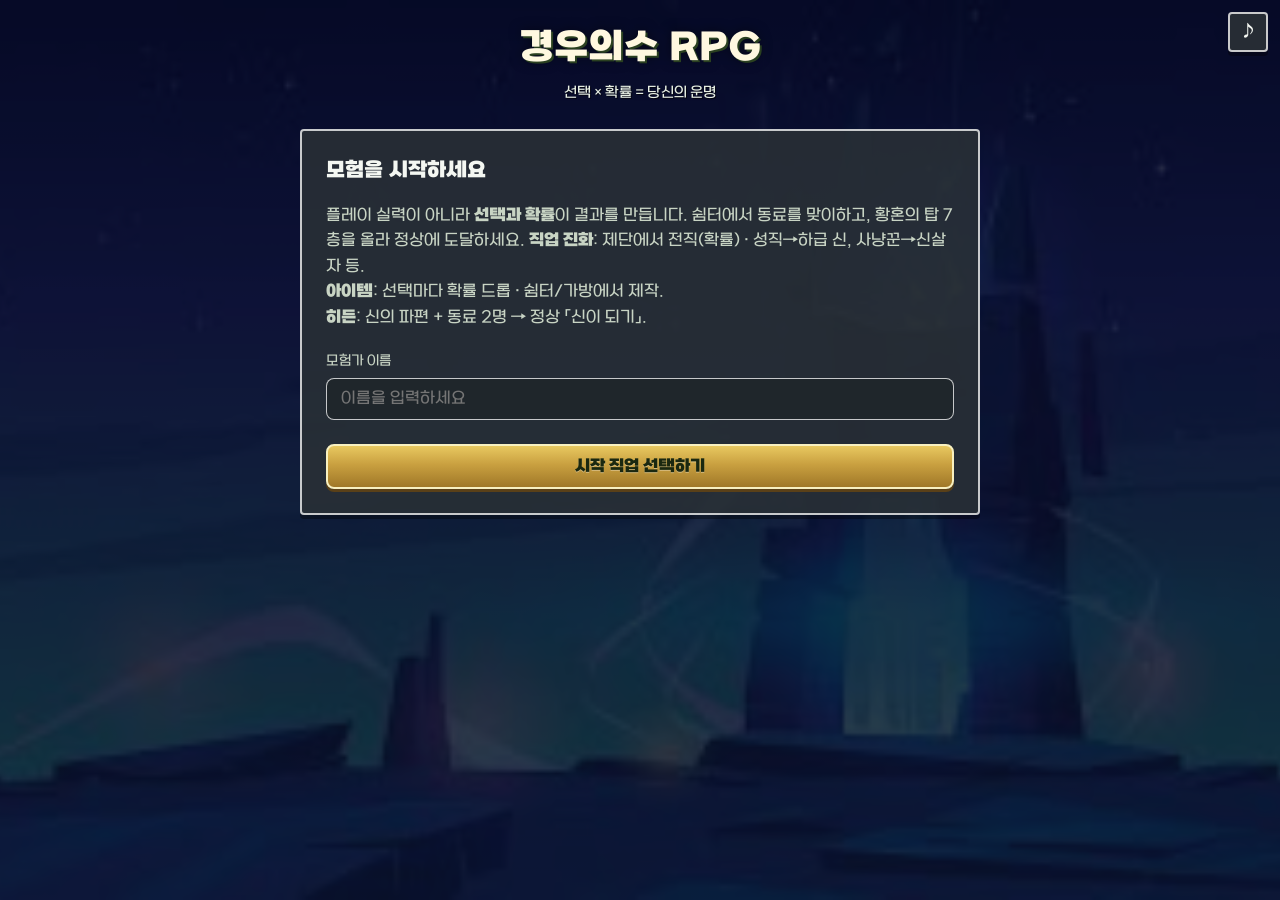
<file: index.html>
<!DOCTYPE html>
<html lang="ko">
  <head>
    <meta charset="UTF-8" />
    <meta http-equiv="refresh" content="0; url=game.html" />
    <title>경우의수 RPG</title>
    <script>
      location.replace("game.html");
    </script>
  </head>
  <body>
    <p><a href="game.html">경우의수 RPG로 이동</a></p>
  </body>
</html>
</file>
<file: css/style.css>
@font-face {
  font-family: "SB Gothic";
  src: url("../fonts/SB-Gothic-L.ttf") format("truetype");
  font-weight: 400;
  font-style: normal;
  font-display: swap;
}

@font-face {
  font-family: "SB Gothic";
  src: url("../fonts/SB-Gothic-M.ttf") format("truetype");
  font-weight: 500;
  font-style: normal;
  font-display: swap;
}

@font-face {
  font-family: "SB Gothic";
  src: url("../fonts/SB-Gothic-B.ttf") format("truetype");
  font-weight: 700;
  font-style: normal;
  font-display: swap;
}

:root {
  --bg: #1a2e1f;
  --surface: rgba(42, 48, 54, 0.88);
  --surface2: rgba(32, 38, 44, 0.92);
  --border: rgba(255, 255, 255, 0.75);
  --border-dim: rgba(255, 255, 255, 0.45);
  --text: #f4f7f2;
  --muted: #c8d4c4;
  --accent: #f0d060;
  --accent-dim: #b8942a;
  --good: #6ee07a;
  --bad: #f87171;
  --special: #a78bfa;
  --neutral: #b8c4b8;
  --font-display: "SB Gothic", "Malgun Gothic", sans-serif;
  --font-body: "SB Gothic", "Malgun Gothic", sans-serif;
  --radius: 4px;
  --shadow: 0 4px 0 rgba(0, 0, 0, 0.35);
}

*,
*::before,
*::after {
  box-sizing: border-box;
}

button,
input,
textarea,
select {
  font-family: inherit;
}

html {
  font-size: 16px;
  scroll-behavior: smooth;
  font-family: var(--font-body);
}

body {
  margin: 0;
  min-height: 100dvh;
  font-family: var(--font-body);
  background: #0c1428;
  color: var(--text);
  line-height: 1.6;
}

/* 배경 — forest-bg.png (밤·포털 판타지 일러스트) */
.pixel-bg {
  position: fixed;
  inset: 0;
  z-index: 0;
  overflow: hidden;
  pointer-events: none;
}

.pixel-bg__sky {
  position: absolute;
  inset: 0;
  background: linear-gradient(180deg, #0a1028 0%, #142040 40%, #1a4868 100%);
}

.pixel-bg__image {
  position: absolute;
  inset: 0;
  background-image: url("../img/forest-bg.png");
  background-size: cover;
  background-position: 68% center;
  background-repeat: no-repeat;
}

.pixel-bg__shade {
  position: absolute;
  inset: 0;
  background: linear-gradient(
    180deg,
    rgba(4, 8, 20, 0.12) 0%,
    rgba(4, 8, 20, 0.06) 50%,
    rgba(2, 6, 14, 0.22) 100%
  );
}

body:not(.game-started) .pixel-bg__image {
  opacity: 0.55;
}

body:not(.game-started) .pixel-bg__shade {
  background: rgba(6, 10, 24, 0.68);
}

body.game-started .pixel-bg__sky {
  opacity: 0;
}

body.game-started .pixel-bg__image {
  opacity: 1;
}

body.game-started .pixel-bg__shade {
  background: linear-gradient(
    180deg,
    rgba(0, 0, 0, 0.08) 0%,
    rgba(0, 0, 0, 0) 45%,
    rgba(0, 0, 0, 0.2) 100%
  );
}

/* 배경음악 토글 */
.bgm-toggle {
  position: fixed;
  top: 0.75rem;
  right: 0.75rem;
  z-index: 20;
  width: 2.5rem;
  height: 2.5rem;
  padding: 0;
  font-size: 1.15rem;
  line-height: 1;
  color: var(--text);
  background: rgba(42, 48, 54, 0.92);
  border: 2px solid var(--border);
  border-radius: var(--radius);
  box-shadow: var(--shadow);
  cursor: pointer;
  transition: background 0.2s, border-color 0.2s, transform 0.15s;
}

.bgm-toggle:hover {
  border-color: var(--accent);
  transform: translateY(-1px);
}

.bgm-toggle.bgm-on {
  color: #1a2418;
  background: var(--accent);
  border-color: #fff8e0;
}

.bgm-toggle.bgm-muted {
  opacity: 0.75;
}

#app {
  position: relative;
  z-index: 1;
  max-width: 720px;
  margin: 0 auto;
  padding: 1.25rem;
  min-height: 100dvh;
}

body.game-started #app {
  max-width: 1100px;
}

#stats-bar,
#player-info {
  display: none;
}

body.game-started #stats-bar {
  display: grid;
}

body.game-started #player-info {
  display: block;
}

.companions-bar {
  display: none;
  font-size: 0.85rem;
  color: var(--text);
  margin: -0.5rem 0 1rem;
  padding: 0.5rem 0.75rem;
  background: var(--surface);
  border: 2px solid var(--border);
  border-radius: var(--radius);
  box-shadow: var(--shadow);
}

body.game-started .companions-bar {
  display: block;
}

.inventory-quick {
  display: none;
  font-size: 0.8rem;
  color: var(--text);
  margin: -0.5rem 0 1rem;
  padding: 0.5rem 0.75rem;
  background: var(--surface);
  border: 2px solid var(--border);
  border-radius: var(--radius);
  box-shadow: var(--shadow);
}

body.game-started .inventory-quick {
  display: block;
}

.camp-tabs {
  display: flex;
  gap: 0.35rem;
  margin-bottom: 1rem;
}

.camp-tab {
  flex: 1;
  padding: 0.5rem;
  border: 1px solid var(--border);
  background: var(--surface2);
  color: var(--muted);
  border-radius: 8px;
  cursor: pointer;
  font-family: inherit;
}

.camp-tab.active {
  border-color: var(--accent);
  color: var(--accent);
  background: rgba(201, 162, 39, 0.1);
}

.camp-panel {
  display: none;
  margin-bottom: 1rem;
}

.camp-panel.active {
  display: block;
}

.inventory-list,
.craft-list {
  list-style: none;
  margin: 0 0 1rem;
  padding: 0;
}

.inventory-list li,
.craft-list li {
  display: flex;
  align-items: center;
  justify-content: space-between;
  gap: 0.5rem;
  padding: 0.55rem 0;
  border-bottom: 1px solid var(--surface2);
  font-size: 0.9rem;
}

.inventory-list li.empty {
  color: var(--muted);
  justify-content: center;
}

.item-actions {
  display: flex;
  gap: 0.35rem;
  flex-shrink: 0;
}

.btn-small {
  padding: 0.3rem 0.55rem;
  font-size: 0.75rem;
  border-radius: 6px;
  border: 1px solid var(--border);
  background: var(--surface2);
  color: var(--text);
  cursor: pointer;
  font-family: inherit;
}

.btn-small:hover:not(:disabled) {
  border-color: var(--accent);
}

.btn-craft-unaffordable {
  background: rgba(185, 28, 28, 0.92);
  border-color: #fca5a5;
  color: #fff;
  cursor: not-allowed;
  font-weight: 700;
}

.btn-craft-unaffordable:hover {
  border-color: #fca5a5;
}

.btn-craft-unaffordable:disabled {
  opacity: 1;
}

.equipped-display {
  font-size: 0.85rem;
  color: var(--accent);
  margin: 0 0 0.5rem;
}

.rest-status {
  font-size: 0.85rem;
  color: var(--muted);
  margin-top: 0.5rem;
}

/* 이벤트 화면 — 참고 UI (숲 배경 위 픽셀 패널) */
.pixel-box {
  background: rgba(28, 32, 36, 0.82);
  border: 2px solid var(--border);
  border-radius: var(--radius);
  box-shadow: 0 3px 0 rgba(0, 0, 0, 0.4);
}

.event-scene {
  display: flex;
  flex-direction: column;
  gap: 0.65rem;
  max-width: 100%;
}

body.game-started #screen-game {
  margin-top: -0.5rem;
}

.event-title-box {
  display: inline-block;
  align-self: flex-start;
  padding: 0.4rem 0.9rem;
}

.event-title-box h2 {
  margin: 0;
  font-family: var(--font-display);
  font-size: 1.05rem;
  font-weight: 700;
}

.event-story-box {
  padding: 0.85rem 1rem;
  max-width: 52rem;
}

.event-story-box p {
  margin: 0;
  font-size: 0.92rem;
  line-height: 1.65;
  color: var(--text);
}

.event-hint-line {
  margin: 0;
  padding: 0 0.25rem;
  font-size: 0.8rem;
  color: var(--accent);
  text-shadow: 1px 1px 0 rgba(0, 0, 0, 0.5);
}

.event-cases-bar {
  padding: 0.55rem 0.85rem;
  font-size: 0.8rem;
  color: var(--muted);
  text-align: center;
  max-width: 36rem;
  align-self: center;
  width: 100%;
}

.event-layout {
  display: flex;
  flex-wrap: wrap;
  gap: 0.75rem;
  align-items: flex-start;
}

.event-layout .prob-panel {
  flex: 0 0 14.5rem;
  max-width: 100%;
}

.event-layout .event-choices-wrap {
  flex: 1 1 16rem;
  min-width: 0;
}

.utility-sidebar {
  flex: 0 0 11.5rem;
  min-width: 10.5rem;
  display: none;
  flex-direction: column;
  gap: 0.65rem;
}

.utility-sidebar.visible {
  display: flex;
}

.event-choices-wrap {
  min-width: 0;
  position: relative;
}

.choice-travel-msg {
  position: absolute;
  inset: 0;
  z-index: 2;
  display: flex;
  align-items: center;
  justify-content: center;
  min-height: 6rem;
  padding: 1.25rem 1.5rem;
  margin: 0;
  font-family: var(--font-display);
  font-size: 1.05rem;
  font-weight: 700;
  text-align: center;
  line-height: 1.5;
  color: var(--accent);
  background: rgba(20, 24, 32, 0.92);
  animation: travelPulse 1.2s ease-in-out infinite;
}

.choice-travel-msg[hidden] {
  display: none !important;
}

@keyframes travelPulse {
  0%,
  100% {
    opacity: 1;
  }
  50% {
    opacity: 0.78;
  }
}

#choices-list.rolling {
  opacity: 0.35;
  pointer-events: none;
}

.choices-stack {
  display: flex;
  flex-direction: column;
  gap: 0.45rem;
}

.choices-empty {
  margin: 0 0 0.5rem;
  font-size: 0.9rem;
  color: var(--muted);
}

.choice-btn {
  display: flex;
  align-items: center;
  width: 100%;
  min-height: 2.65rem;
  padding: 0.55rem 1rem;
  text-align: left;
  font-family: var(--font-display);
  font-size: 0.95rem;
  font-weight: 600;
  color: var(--text);
  cursor: pointer;
  background: rgba(45, 50, 56, 0.92);
  border: 2px solid var(--border);
  border-radius: var(--radius);
  box-shadow: 0 3px 0 rgba(0, 0, 0, 0.35);
  transition: background 0.15s, border-color 0.15s, transform 0.12s;
}

.choice-btn:hover,
.choice-btn.is-active {
  background: rgba(58, 64, 70, 0.96);
  border-color: #fff8e0;
  transform: translateY(-1px);
}

.choice-btn:active:not(:disabled) {
  transform: translateY(1px);
  box-shadow: 0 1px 0 rgba(0, 0, 0, 0.35);
}

.choice-btn:disabled {
  opacity: 0.55;
  cursor: not-allowed;
}

.choice-btn.is-hidden-path {
  border-color: var(--special);
}

.choice-btn.is-evolution {
  border-color: var(--accent);
}

.choice-btn.is-corruption {
  border-color: var(--bad);
}

.choice-btn-text {
  flex: 1;
}

/* 오른쪽 확률 패널 */
.prob-panel {
  padding: 0.75rem 0.85rem;
  min-height: 8rem;
  font-size: 0.82rem;
}

.prob-panel-title {
  margin: 0 0 0.35rem;
  font-family: var(--font-display);
  font-size: 0.88rem;
  font-weight: 700;
  line-height: 1.35;
  color: var(--text);
}

.prob-panel-tag {
  margin: 0 0 0.5rem;
  font-size: 0.72rem;
  color: var(--muted);
}

.prob-outcomes-list {
  list-style: none;
  margin: 0;
  padding: 0;
}

.prob-outcome {
  display: flex;
  justify-content: space-between;
  align-items: flex-start;
  gap: 0.5rem;
  padding: 0.4rem 0;
  border-bottom: 1px solid rgba(255, 255, 255, 0.12);
}

.prob-outcome:last-child {
  border-bottom: none;
}

.prob-outcome-name {
  flex: 1;
  line-height: 1.35;
  color: var(--muted);
}

.prob-outcome-pct {
  flex-shrink: 0;
  font-weight: 700;
  font-variant-numeric: tabular-nums;
  color: var(--accent);
}

.prob-outcome.tag-good .prob-outcome-pct {
  color: var(--good);
}
.prob-outcome.tag-bad .prob-outcome-pct {
  color: var(--bad);
}
.prob-outcome.tag-special .prob-outcome-pct {
  color: var(--special);
}

.prob-empty {
  color: var(--muted);
  font-size: 0.8rem;
  line-height: 1.5;
  padding: 0.5rem 0;
}

.prob-panel-ev {
  margin: 0.65rem 0 0;
  padding-top: 0.5rem;
  border-top: 1px solid var(--border-dim);
  font-size: 0.78rem;
  color: var(--special);
}

.choice-card.is-utility {
  border-style: dashed;
  opacity: 0.95;
  padding: 0.85rem;
}

.choice-card.is-utility h3 {
  font-size: 0.9rem;
  margin-bottom: 0.35rem;
}

.choice-card.is-utility p {
  font-size: 0.75rem;
  color: var(--muted);
  margin: 0 0 0.6rem;
}

.choice-card.is-utility .btn {
  width: 100%;
  margin-top: 0;
  padding: 0.55rem 0.5rem;
  font-size: 0.85rem;
}

.utility-heading {
  font-size: 0.75rem;
  color: var(--muted);
  margin: 0 0 0.25rem;
  font-family: var(--font-display);
  text-transform: uppercase;
  letter-spacing: 0.04em;
}

@media (max-width: 900px) {
  .event-layout .prob-panel {
    flex: 1 1 100%;
    order: 3;
  }

  .event-choices-wrap {
    order: 2;
    flex: 1 1 100%;
  }

  .utility-sidebar.visible {
    order: 1;
    flex: 1 1 100%;
    flex-direction: row;
    flex-wrap: wrap;
  }

  .utility-sidebar .choice-card.is-utility {
    flex: 1 1 9rem;
  }
}

@media (max-width: 640px) {
  .choice-btn {
    font-size: 0.88rem;
    min-height: 2.45rem;
  }
}

.loot-hint {
  font-size: 0.75rem;
  color: var(--good);
  margin-top: 0.2rem;
}

.enemy-tag {
  display: inline-block;
  font-size: 0.75rem;
  color: #fbbf24;
  margin-top: 0.35rem;
}

.job-path-bar {
  display: none;
  font-size: 0.8rem;
  color: var(--text);
  margin: -0.5rem 0 1rem;
  padding: 0.5rem 0.75rem;
  background: var(--surface);
  border: 2px solid var(--border-dim);
  border-radius: var(--radius);
  line-height: 1.5;
  box-shadow: var(--shadow);
}

body.game-started .job-path-bar {
  display: block;
}

.job-path-label {
  color: var(--accent);
  font-weight: 600;
  margin-right: 0.35rem;
}

.job-tier-badge {
  display: inline-block;
  font-size: 0.65rem;
  padding: 0.1rem 0.35rem;
  border-radius: 4px;
  background: var(--surface2);
  color: var(--accent);
  margin-left: 0.25rem;
  vertical-align: middle;
}

.choice-card.is-evolution {
  border-color: var(--accent);
}

.choice-card.is-evolution h3::before {
  content: "전직 ";
  color: var(--accent);
  font-size: 0.75rem;
}

.choice-card.is-corruption {
  border-color: #7f1d1d;
}

.choice-card.is-corruption h3::before {
  content: "타락 ";
  color: #f87171;
  font-size: 0.75rem;
}

.companions-label {
  color: var(--accent);
  margin-right: 0.5rem;
  font-weight: 600;
}

#companions-list {
  color: var(--text);
}

.hidden-hint {
  display: block;
  margin-top: 0.35rem;
  color: var(--special);
  font-size: 0.8rem;
}

.choice-card.is-hidden-path {
  border-color: var(--special);
  box-shadow: 0 0 0 1px rgba(167, 139, 250, 0.35);
}

.choice-card.is-hidden-path h3::before {
  content: "히든 ";
  color: var(--special);
  font-size: 0.75rem;
}

.choice-card.is-recruit h3::before {
  content: "동료 ";
  color: var(--good);
  font-size: 0.75rem;
}

.end-screen-god .card {
  border-color: var(--accent);
  background: linear-gradient(180deg, #1f1a10 0%, var(--surface) 40%);
}

.end-screen-god #end-title {
  background: linear-gradient(135deg, #fde68a, var(--accent));
  -webkit-background-clip: text;
  -webkit-text-fill-color: transparent;
  background-clip: text;
  font-size: 1.75rem;
}

.hidden-ending-guide {
  margin: 1.25rem 0;
  padding: 1rem 1.15rem;
  border: 1px solid var(--special);
  border-radius: var(--radius);
  background: rgba(167, 139, 250, 0.08);
}

.hidden-ending-guide h3 {
  margin: 0 0 0.5rem;
  font-family: var(--font-display);
  font-size: 1.05rem;
  color: var(--special);
}

.hidden-ending-guide > p {
  margin: 0 0 0.75rem;
  font-size: 0.9rem;
  color: var(--text);
}

.hidden-ending-checklist {
  list-style: none;
  margin: 0 0 0.75rem;
  padding: 0;
}

.hidden-ending-checklist li {
  padding: 0.4rem 0;
  font-size: 0.88rem;
  border-bottom: 1px solid var(--surface2);
}

.hidden-ending-checklist li:last-child {
  border-bottom: none;
}

.hidden-ending-checklist li.met {
  color: var(--good);
}

.hidden-ending-checklist li.unmet {
  color: var(--muted);
}

.hidden-ending-checklist li .cond-hint {
  display: block;
  font-size: 0.78rem;
  color: var(--muted);
  margin-top: 0.15rem;
}

.hidden-ending-tip {
  margin: 0;
  font-size: 0.85rem;
  color: var(--accent);
  line-height: 1.5;
}

.screen {
  display: none;
  animation: fadeIn 0.35s ease;
}

.screen.active {
  display: block;
}

@keyframes fadeIn {
  from {
    opacity: 0;
    transform: translateY(8px);
  }
  to {
    opacity: 1;
    transform: translateY(0);
  }
}

/* Header / stats */
.site-header {
  text-align: center;
  margin-bottom: 1.5rem;
}

.site-header h1 {
  font-family: var(--font-display);
  font-size: clamp(1.75rem, 5vw, 2.25rem);
  font-weight: 700;
  margin: 0 0 0.25rem;
  color: #fff8e0;
  text-shadow: 2px 2px 0 #2a4020, 0 0 12px rgba(0, 0, 0, 0.5);
}

body.game-started .site-header h1 {
  -webkit-text-fill-color: #fff8e0;
  background: none;
}

.tagline {
  color: #e8f0e4;
  font-size: 0.9rem;
  margin: 0;
  text-shadow: 1px 1px 0 rgba(0, 0, 0, 0.6);
}

.stats-bar {
  display: grid;
  grid-template-columns: 1fr auto auto auto;
  gap: 0.75rem 1rem;
  align-items: center;
  background: var(--surface);
  border: 2px solid var(--border);
  border-radius: var(--radius);
  padding: 0.75rem 1rem;
  margin-bottom: 1.25rem;
  box-shadow: var(--shadow);
}

.stat {
  display: flex;
  flex-direction: column;
  gap: 0.15rem;
  font-size: 0.8rem;
}

.stat-label {
  color: var(--muted);
  text-transform: uppercase;
  letter-spacing: 0.05em;
  font-size: 0.7rem;
}

.stat-hp-wrap {
  grid-column: 1 / -1;
}

.hp-bar {
  height: 8px;
  background: var(--surface2);
  border-radius: 4px;
  overflow: hidden;
  margin-top: 0.25rem;
}

#stat-hp-bar {
  display: block;
  height: 100%;
  width: 100%;
  background: linear-gradient(90deg, #dc2626, var(--good));
  border-radius: 4px;
  transition: width 0.4s ease;
}

.player-info {
  font-size: 0.85rem;
  color: var(--muted);
  margin-bottom: 1rem;
}

.player-info strong {
  color: var(--accent);
}

/* Cards & forms — 픽셀 RPG UI */
.card {
  background: var(--surface);
  border: 2px solid var(--border);
  border-radius: var(--radius);
  padding: 1.5rem;
  box-shadow: var(--shadow);
}

body.game-started .tagline {
  display: none;
}

body.game-started .site-header {
  margin-bottom: 0.75rem;
}

body.game-started .stats-bar {
  background: rgba(28, 32, 36, 0.88);
}

body.game-started .player-info,
body.game-started .job-path-bar,
body.game-started .companions-bar,
body.game-started .inventory-quick {
  background: rgba(28, 32, 36, 0.75);
  border: 2px solid var(--border-dim);
  border-radius: var(--radius);
  padding: 0.4rem 0.65rem;
}

.card h2 {
  font-family: var(--font-display);
  margin: 0 0 1rem;
  font-size: 1.25rem;
}

.intro {
  color: var(--muted);
  margin-bottom: 1.25rem;
}

.field {
  margin-bottom: 1rem;
}

.field label {
  display: block;
  font-size: 0.85rem;
  color: var(--muted);
  margin-bottom: 0.35rem;
}

.field input {
  width: 100%;
  padding: 0.65rem 0.85rem;
  font-size: 1rem;
  border: 1px solid var(--border);
  border-radius: 8px;
  background: var(--surface2);
  color: var(--text);
}

.field input:focus {
  outline: 2px solid var(--accent-dim);
  border-color: var(--accent);
}

/* Buttons */
.btn {
  display: inline-flex;
  align-items: center;
  justify-content: center;
  padding: 0.7rem 1.25rem;
  font-size: 1rem;
  font-weight: 600;
  border: none;
  border-radius: 8px;
  cursor: pointer;
  transition: transform 0.15s, box-shadow 0.15s;
  font-family: inherit;
}

.btn:disabled {
  opacity: 0.45;
  cursor: not-allowed;
}

.btn-primary {
  background: linear-gradient(180deg, #e8c860 0%, #c9a040 45%, #a07828 100%);
  color: #1a2810;
  border: 2px solid #f8f0c0;
  box-shadow: 0 3px 0 #5a4018;
  width: 100%;
  margin-top: 0.5rem;
  font-weight: 700;
  text-shadow: 0 1px 0 rgba(255, 255, 255, 0.35);
}

.btn-primary:not(:disabled):hover {
  transform: translateY(-1px);
  box-shadow: 0 4px 16px rgba(201, 162, 39, 0.35);
}

.btn-ghost {
  background: transparent;
  color: var(--muted);
  border: 1px solid var(--border);
  width: 100%;
  margin-top: 0.75rem;
}

.btn-ghost:hover {
  color: var(--text);
  border-color: var(--muted);
}

/* Role selection */
.role-grid {
  display: grid;
  gap: 0.75rem;
  margin-bottom: 1rem;
}

.role-card {
  text-align: left;
  background: var(--surface2);
  border: 2px solid var(--border);
  border-radius: var(--radius);
  padding: 1rem 1.15rem;
  cursor: pointer;
  color: inherit;
  font-family: inherit;
  transition: border-color 0.2s, background 0.2s;
}

.role-card:hover {
  border-color: var(--accent-dim);
}

.role-card.selected {
  border-color: var(--accent);
  background: rgba(201, 162, 39, 0.08);
}

.role-icon {
  font-size: 1.75rem;
  display: block;
  margin-bottom: 0.35rem;
}

.role-card h3 {
  margin: 0 0 0.35rem;
  font-family: var(--font-display);
  font-size: 1.1rem;
}

.role-card p {
  margin: 0;
  font-size: 0.85rem;
  color: var(--muted);
}

/* Event — 유틸·캠프용 choice-card (가방/쉼터) */
.choice-card {
  background: rgba(45, 50, 56, 0.92);
  border: 2px solid var(--border);
  border-radius: var(--radius);
  padding: 0.85rem;
  box-shadow: 0 3px 0 rgba(0, 0, 0, 0.35);
}

.choice-card h3 {
  font-size: 0.9rem;
  margin: 0 0 0.5rem;
  font-family: var(--font-display);
}

/* Result screen */
.result-card {
  text-align: center;
  padding: 2rem 1.5rem;
}

.result-icon {
  font-size: 3rem;
  display: block;
  margin-bottom: 0.5rem;
}

.result-icon.tag-good {
  color: var(--good);
}
.result-icon.tag-bad {
  color: var(--bad);
}
.result-icon.tag-special {
  color: var(--special);
}

#result-text {
  font-family: var(--font-display);
  font-size: 1.2rem;
  margin: 0 0 0.75rem;
}

#result-delta {
  color: var(--muted);
  margin-bottom: 1.25rem;
}

#result-delta strong {
  color: var(--text);
}

/* End */
#end-title {
  font-family: var(--font-display);
  text-align: center;
  margin-bottom: 0.5rem;
}

#end-rank {
  text-align: center;
  color: var(--accent);
  font-size: 1.1rem;
  margin: 0 0 0.5rem;
}

#end-msg {
  text-align: center;
  color: var(--muted);
  margin-bottom: 1.5rem;
}

#journey-log {
  margin: 0;
  padding-left: 1.25rem;
  color: var(--muted);
  font-size: 0.9rem;
}

#journey-log li {
  margin-bottom: 0.35rem;
}

@media (min-width: 560px) {
  .role-grid {
    grid-template-columns: 1fr 1fr;
  }

  .stats-bar {
    grid-template-columns: 1fr auto auto auto;
  }

  .stat-hp-wrap {
    grid-column: auto;
  }
}

@media (min-width: 900px) {
  body.game-started #app {
    max-width: 1100px;
  }

  .role-grid {
    grid-template-columns: repeat(3, 1fr);
  }
}

#screen-role .google-form-card-wide {
  max-height: min(85vh, 720px);
  overflow-y: auto;
}

/* ── Google 입장 화면 ── */
body.entry-mode {
  background: #fff;
  color: #202124;
  font-family: var(--font-body);
}

body.entry-mode .pixel-bg,
body.entry-mode .site-header,
body.entry-mode #stats-bar,
body.entry-mode #player-info,
body.entry-mode #job-path-bar,
body.entry-mode .companions-bar,
body.entry-mode .inventory-quick {
  display: none !important;
}

body.entry-mode #app {
  max-width: none;
  padding: 0;
  min-height: 100dvh;
}

body.entry-mode .bgm-toggle {
  background: #fff;
  border-color: #dadce0;
  color: #5f6368;
  box-shadow: 0 1px 2px rgba(60, 64, 67, 0.15);
}

.google-entry {
  display: flex;
  flex-direction: column;
  align-items: center;
  justify-content: center;
  min-height: calc(100dvh - 2rem);
  padding: 2rem 1.25rem 1rem;
}

.google-logo-text {
  font-family: var(--font-body);
  font-size: clamp(2.5rem, 8vw, 3.25rem);
  font-weight: 500;
  letter-spacing: -1px;
  margin-bottom: 1.75rem;
  user-select: none;
}

.google-logo-text-sm {
  font-size: clamp(1.75rem, 5vw, 2.25rem);
  margin-bottom: 1.25rem;
}

.g-blue { color: #4285f4; }
.g-red { color: #ea4335; }
.g-yellow { color: #fbbc05; }
.g-green { color: #34a853; }

.google-form-card {
  width: 100%;
  max-width: 450px;
  padding: 2rem 2.25rem 1.75rem;
  border: 1px solid #dadce0;
  border-radius: 8px;
  background: #fff;
  box-shadow: none;
}

.google-form-card-wide {
  max-width: 720px;
}

.google-form-heading {
  margin: 0 0 0.35rem;
  font-size: 1.5rem;
  font-weight: 400;
  color: #202124;
  font-family: var(--font-body);
}

.google-form-sub {
  margin: 0 0 1.5rem;
  font-size: 1rem;
  color: #202124;
}

.google-form-hint {
  margin: 0 0 1.25rem;
  font-size: 0.875rem;
  line-height: 1.5;
  color: #5f6368;
}

.google-field {
  position: relative;
  margin-bottom: 0.5rem;
}

.google-field input {
  width: 100%;
  padding: 0.85rem 0.75rem 0.55rem;
  font-size: 1rem;
  font-family: var(--font-body);
  color: #202124;
  background: transparent;
  border: 1px solid #dadce0;
  border-radius: 4px;
  outline: none;
  transition: border-color 0.2s, box-shadow 0.2s;
}

.google-field label {
  position: absolute;
  left: 0.65rem;
  top: 50%;
  transform: translateY(-50%);
  font-size: 1rem;
  color: #5f6368;
  pointer-events: none;
  transition: top 0.15s, font-size 0.15s, color 0.15s;
  background: #fff;
  padding: 0 0.2rem;
}

.google-field input:focus,
.google-field input:not(:placeholder-shown) {
  border-color: #1a73e8;
  border-width: 2px;
  padding: calc(0.85rem - 1px) calc(0.75rem - 1px) calc(0.55rem - 1px);
}

.google-field input:focus + label,
.google-field input:not(:placeholder-shown) + label {
  top: 0;
  font-size: 0.75rem;
  color: #1a73e8;
}

.google-form-actions {
  display: flex;
  align-items: center;
  margin-top: 2rem;
}

.google-form-actions-split {
  justify-content: space-between;
}

.google-form-actions-end {
  justify-content: flex-end;
}

.google-link {
  font-size: 0.875rem;
  font-weight: 500;
  color: #1a73e8;
  text-decoration: none;
}

.google-link:hover {
  text-decoration: underline;
}

.btn-google {
  display: inline-flex;
  align-items: center;
  justify-content: center;
  min-width: 5rem;
  padding: 0.55rem 1.5rem;
  font-size: 0.875rem;
  font-weight: 500;
  font-family: var(--font-body);
  color: #fff;
  background: #1a73e8;
  border: none;
  border-radius: 4px;
  cursor: pointer;
  transition: background 0.2s, box-shadow 0.2s;
}

.btn-google:hover:not(:disabled) {
  background: #1765cc;
  box-shadow: 0 1px 3px rgba(26, 115, 232, 0.4);
}

.btn-google:disabled {
  background: #e8eaed;
  color: #80868b;
  cursor: not-allowed;
}

.google-page-footer {
  display: flex;
  flex-wrap: wrap;
  gap: 1rem 1.5rem;
  justify-content: center;
  margin-top: 1.5rem;
  font-size: 0.75rem;
  color: #5f6368;
}

body.entry-mode .google-role-grid .role-card {
  background: #fff;
  border: 1px solid #dadce0;
  border-radius: 8px;
  box-shadow: none;
  color: #202124;
  text-align: left;
  transition: border-color 0.2s, box-shadow 0.2s;
}

body.entry-mode .google-role-grid .role-card:hover {
  border-color: #1a73e8;
  box-shadow: 0 1px 6px rgba(26, 115, 232, 0.2);
}

body.entry-mode .google-role-grid .role-card.selected {
  border-color: #1a73e8;
  border-width: 2px;
  background: #e8f0fe;
  box-shadow: 0 1px 6px rgba(26, 115, 232, 0.25);
}

body.entry-mode .google-role-grid .role-card p {
  color: #5f6368;
}

@media (max-width: 520px) {
  .google-form-card {
    padding: 1.5rem 1.25rem;
    border: none;
  }

  .google-form-actions-split {
    flex-direction: column-reverse;
    align-items: stretch;
    gap: 1rem;
  }

  .btn-google {
    width: 100%;
    padding: 0.75rem;
  }
}

/* index.html — 게임 포털 (GitHub Pages 공유) */
body.portal-page {
  margin: 0;
  min-height: 100dvh;
  background: radial-gradient(ellipse at 50% 20%, #1a2840 0%, #0a0e18 55%, #050810 100%);
  color: #e8ecf4;
  font-family: var(--font-body);
}

.portal-wrap {
  max-width: 420px;
  margin: 0 auto;
  padding: 2.5rem 1.25rem 2rem;
  min-height: 100dvh;
  display: flex;
  flex-direction: column;
  align-items: stretch;
  justify-content: center;
  gap: 1.75rem;
}

.portal-header {
  text-align: center;
}

.portal-badge {
  margin: 0 0 0.5rem;
  font-size: 0.75rem;
  letter-spacing: 0.12em;
  color: #8ab4f8;
}

.portal-title {
  margin: 0 0 0.35rem;
  font-size: clamp(1.6rem, 6vw, 2rem);
  font-weight: 700;
  color: #fff8e0;
  text-shadow: 0 0 20px rgba(138, 180, 248, 0.35);
}

.portal-tagline {
  margin: 0;
  font-size: 0.95rem;
  color: #9aa3b8;
}

.portal-menu {
  display: flex;
  flex-direction: column;
  gap: 0.65rem;
}

.portal-btn {
  display: flex;
  align-items: center;
  justify-content: center;
  width: 100%;
  padding: 0.9rem 1rem;
  font-size: 1rem;
  font-weight: 700;
  font-family: inherit;
  border-radius: 10px;
  border: 2px solid transparent;
  cursor: pointer;
  text-decoration: none;
  transition: transform 0.15s, box-shadow 0.15s, background 0.15s;
}

.portal-btn-primary {
  color: #1a1208;
  background: linear-gradient(180deg, #f0d060 0%, #c9a040 100%);
  border-color: #fff0c0;
  box-shadow: 0 4px 0 #5a4018, 0 0 24px rgba(240, 208, 96, 0.25);
}

.portal-btn-primary:hover {
  transform: translateY(-2px);
  box-shadow: 0 6px 0 #5a4018, 0 0 28px rgba(240, 208, 96, 0.35);
}

.portal-btn-secondary {
  color: #c8d4e8;
  background: rgba(255, 255, 255, 0.06);
  border-color: rgba(255, 255, 255, 0.2);
}

.portal-btn-secondary:hover {
  background: rgba(255, 255, 255, 0.1);
  border-color: rgba(255, 255, 255, 0.35);
}

.portal-share {
  padding: 1rem;
  background: rgba(0, 0, 0, 0.35);
  border: 1px solid rgba(255, 255, 255, 0.12);
  border-radius: 10px;
}

.portal-share-label {
  margin: 0 0 0.5rem;
  font-size: 0.8rem;
  color: #9aa3b8;
}

.portal-share-row {
  display: flex;
  gap: 0.5rem;
}

.portal-share-input {
  flex: 1;
  min-width: 0;
  padding: 0.55rem 0.65rem;
  font-size: 0.75rem;
  font-family: inherit;
  color: #e8ecf4;
  background: rgba(255, 255, 255, 0.06);
  border: 1px solid rgba(255, 255, 255, 0.15);
  border-radius: 6px;
}

.portal-btn-copy {
  flex-shrink: 0;
  width: auto;
  padding: 0.55rem 0.85rem;
  font-size: 0.85rem;
  color: #fff;
  background: #1a73e8;
  border: none;
}

.portal-share-warn {
  color: #ffb4a2;
}

.portal-share-local {
  opacity: 0.85;
  margin-top: 0.75rem;
}

.portal-share-details {
  margin-top: 0.65rem;
  font-size: 0.75rem;
  color: #9aa3b8;
}

.portal-share-details summary {
  cursor: pointer;
  color: #8ab4f8;
}

.portal-share-hint {
  margin: 0.65rem 0 0;
  font-size: 0.72rem;
  line-height: 1.45;
  color: #7a8498;
}

.portal-share-example {
  margin: 0.35rem 0 0;
  font-size: 0.72rem;
  color: #8ab4f8;
  word-break: break-all;
}

.portal-footer {
  text-align: center;
  font-size: 0.75rem;
  color: #5a6478;
  display: flex;
  justify-content: center;
  gap: 0.5rem;
}

@media (max-width: 480px) {
  .portal-share-row {
    flex-direction: column;
  }

  .portal-btn-copy {
    width: 100%;
  }
}
</file>
